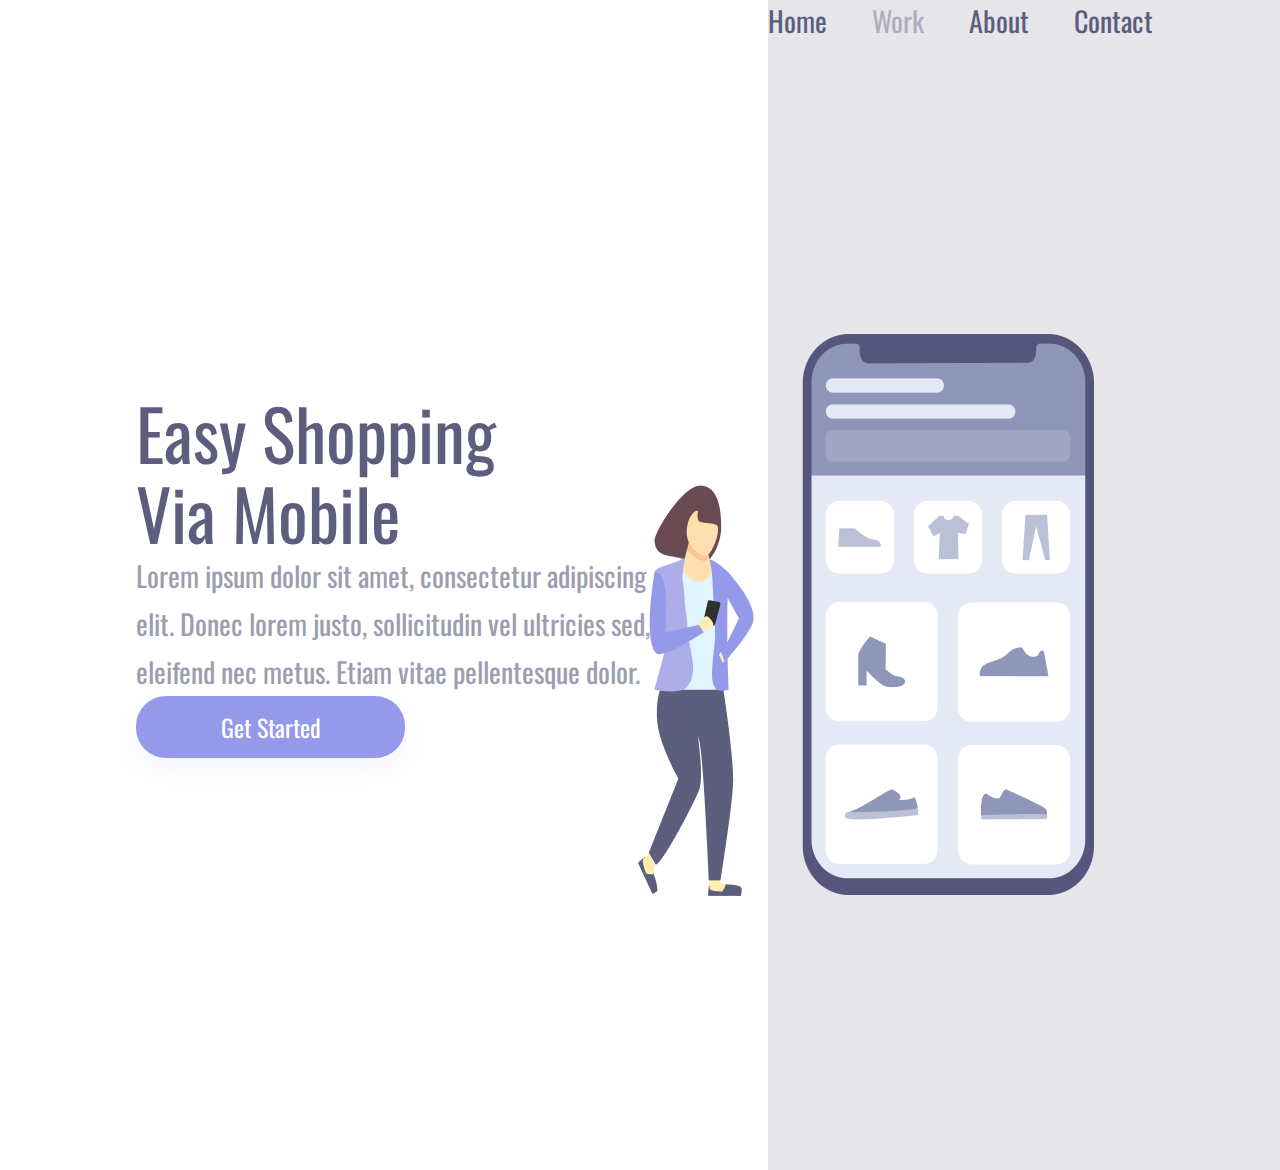
<file: index.html>
<!DOCTYPE html>
<html lang="pt-br">
<head>
    <meta charset="UTF-8">
    <meta name="viewport" content="width=device-width, initial-scale=1.0">
    <link rel="stylesheet" href="./styles.css">
    <link rel="preconnect" href="https://fonts.googleapis.com">
    <link rel="preconnect" href="https://fonts.gstatic.com" crossorigin>
    <link href="https://fonts.googleapis.com/css2?family=Oswald&display=swap" rel="stylesheet">
    <title>Projeto Responsividade css </title>
</head>
<body>
        <div class="wrapper">
                <section class="container-left">
                    <h1>Easy Shopping Via Mobile</h1>

                    <p>Lorem ipsum dolor sit amet, consectetur  adipiscing 
                    elit. Donec lorem justo, sollicitudin vel ultricies sed, 
                    eleifend nec metus. Etiam vitae pellentesque dolor. </p>

                    <button>Get Started</button>

                </section>     
            

                    <section class="container-right">
                            <header>
                                <a>Home</a>                 
                                <a>Work</a>
                                <a>About</a>
                                <a>Contact</a>
                            </header>
                                <img alt="girl-cellphone" src="./assets/girl-cellphone.png">
                    </section>
         </div>        
</body>
</html>
</file>
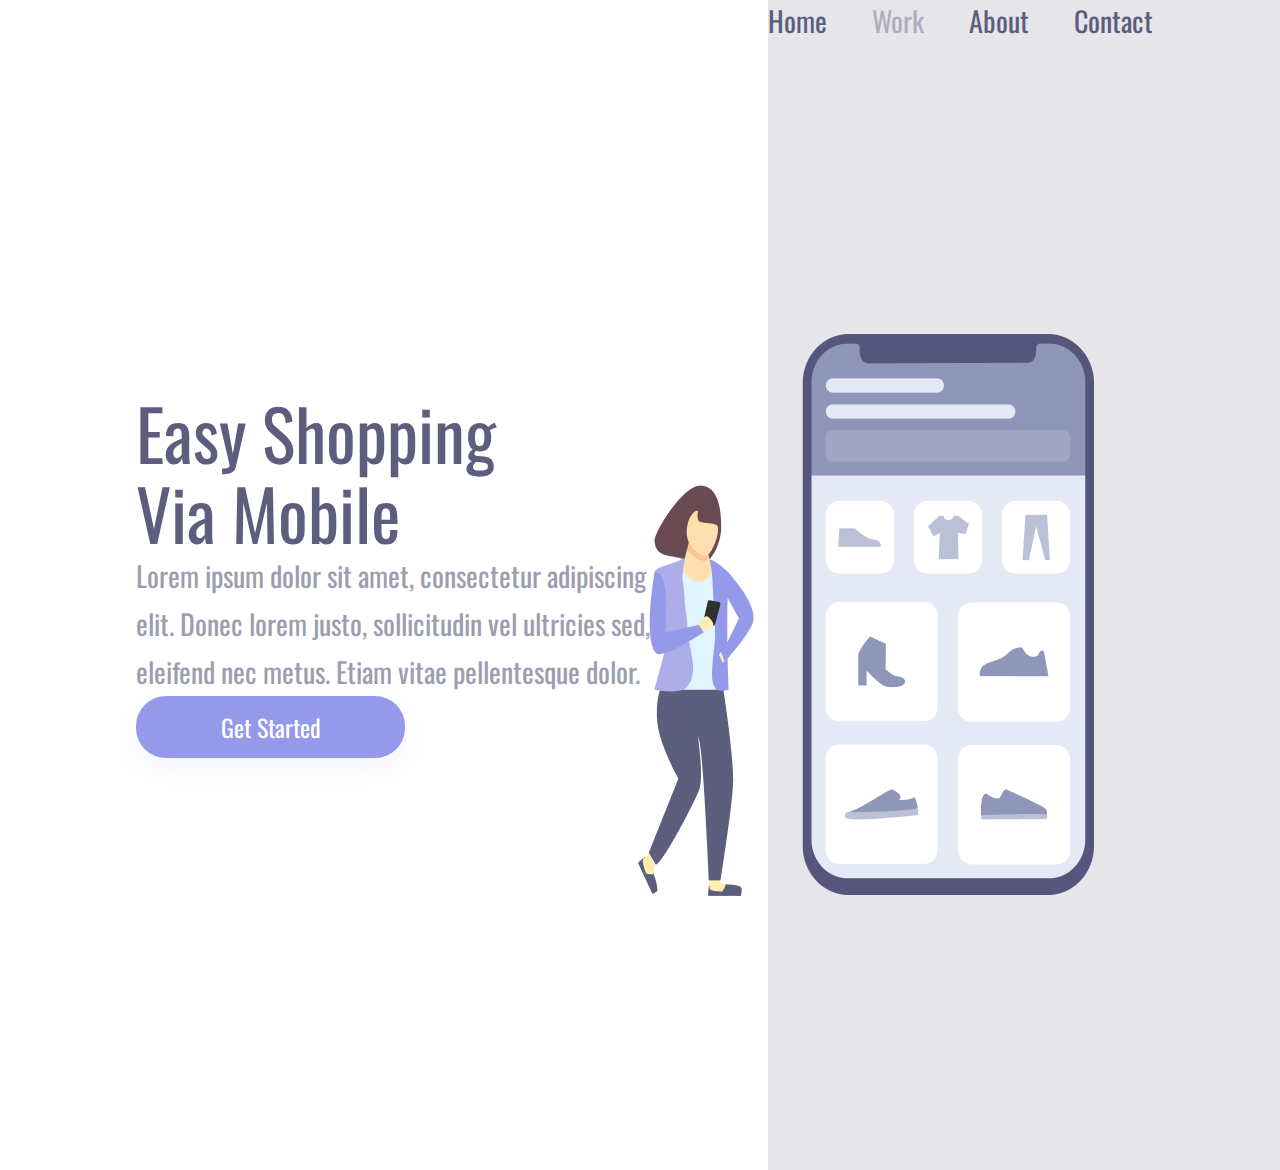
<file: atualização de tema index.html>
<!DOCTYPE html>
<html lang="pt-br">
<head>
    <meta charset="UTF-8">
    <meta name="viewport" content="width=device-width, initial-scale=1.0">
    <link rel="stylesheet" href="./styles.css">
    <link rel="preconnect" href="https://fonts.googleapis.com">
    <link rel="preconnect" href="https://fonts.gstatic.com" crossorigin>
    <link href="https://fonts.googleapis.com/css2?family=Oswald&display=swap" rel="stylesheet">
    <title>Projeto Brach</title>
</head>
<body>
        <div class="wrapper">
                <section class="container-left">
                    <h1>Easy Shopping Via Mobile</h1>

                    <p>Lorem ipsum dolor sit amet, consectetur  adipiscing 
                    elit. Donec lorem justo, sollicitudin vel ultricies sed, 
                    eleifend nec metus. Etiam vitae pellentesque dolor. </p>

                    <button>Get Started</button>

                </section>     
            

                    <section class="container-right">
                            <header>
                                <a>Home</a>                 
                                <a>Work</a>
                                <a>About</a>
                                <a>Contact</a>
                            </header>
                                <img alt="girl-cellphone" src="./assets/girl-cellphone.png">
                    </section>
         </div>        
</body>
</html>
</file>
<file: styles.css>
*{
    margin: 0;
    padding: 0;
    box-sizing: border-box;
    font-family: "Oswald", sans-serif;
    font-weight: 400;
}

.wrapper {
    height: 100vh;
    width: 100vw;
}

.container-left{
    display:inline-block;
    width: 60%;
    padding: 136px;
    margin-top: 20%;

}

.container-right {
    display:inline-block;
    background-color: rgba(93, 93, 125, 0.16);
    height: 130vh;
    width: 40%;
    position:absolute;

}

img {
    position: relative;
    top: 25%;
    right: 130px;
}

h1 {
    
    font-size: 70px;
    line-height: 80px;
    letter-spacing: 0px;
    color: rgba(93, 93, 125, 1);
    width:368px ;

}

p{
    font-family: Oswald;
    font-weight: 400;
    font-size: 28px;
    line-height: 48px;
    letter-spacing: 0px;
    color: rgba(93, 93, 125, 1) ;
    opacity: 0.6;  
    margin: 15px, 0; 
    width: 540px;
}

button {
    width: 269px;
    height: 62px;
    top: -625px;
    left: -6773px;
    background: rgba(148, 153, 234, 1);
    box-shadow: 0px 10px 24px 0px rgba(148, 153, 234, 0.1); 
    font-weight: 400;
    font-size: 24px;
    line-height: 100%;
    letter-spacing: 0px;
    text-align: center;
    color:white;
    border:none;
    border-radius: 30px;
    cursor: pointer;
    
}

button:hover {
    opacity:.8;
}

button:active {
    opacity: 0.5;
}

a {
 margin-top: -1317px;
 font-size: 28px;
 color: #5d5d7d;
 margin-right: 41px;
 cursor:pointer;
}
  
a:nth-child(2) {
    opacity: 0.4;
}

a:hover {
    opacity: 0.4;
}

a:active {
    opacity: 0.8;
}

header{
    margin: 24px,0,15px,57px;
}

@media screen and (max-width:900px) {
    .container-left{
        width: 100%;
        height: 50%;
        padding: 0;
        margin: 0;
    }
     
    .container-right{
        display:block;
        height:auto;
        width: 100%;
        position: static;
        padding: 40px;
    }

    img {
        position:static;
        max-width: 90%;
    }

    header {    
        display:none;
    }

    h1 {
        font-size: 36px;
        line-height: 52px;
        width: auto;
        margin-top: 30%;
        text-align:center;

    }

    p {
        margin: 15px,40px;
        width: auto;
        text-align: center;
        font-size: 14px;
        line-height: 24px;
    }

    button {
        margin: 0 auto;
        display:block;
    }

}

@media screen and (max-width:330px) {
    .container-left{
        height: 70%;
    }
}
</file>
